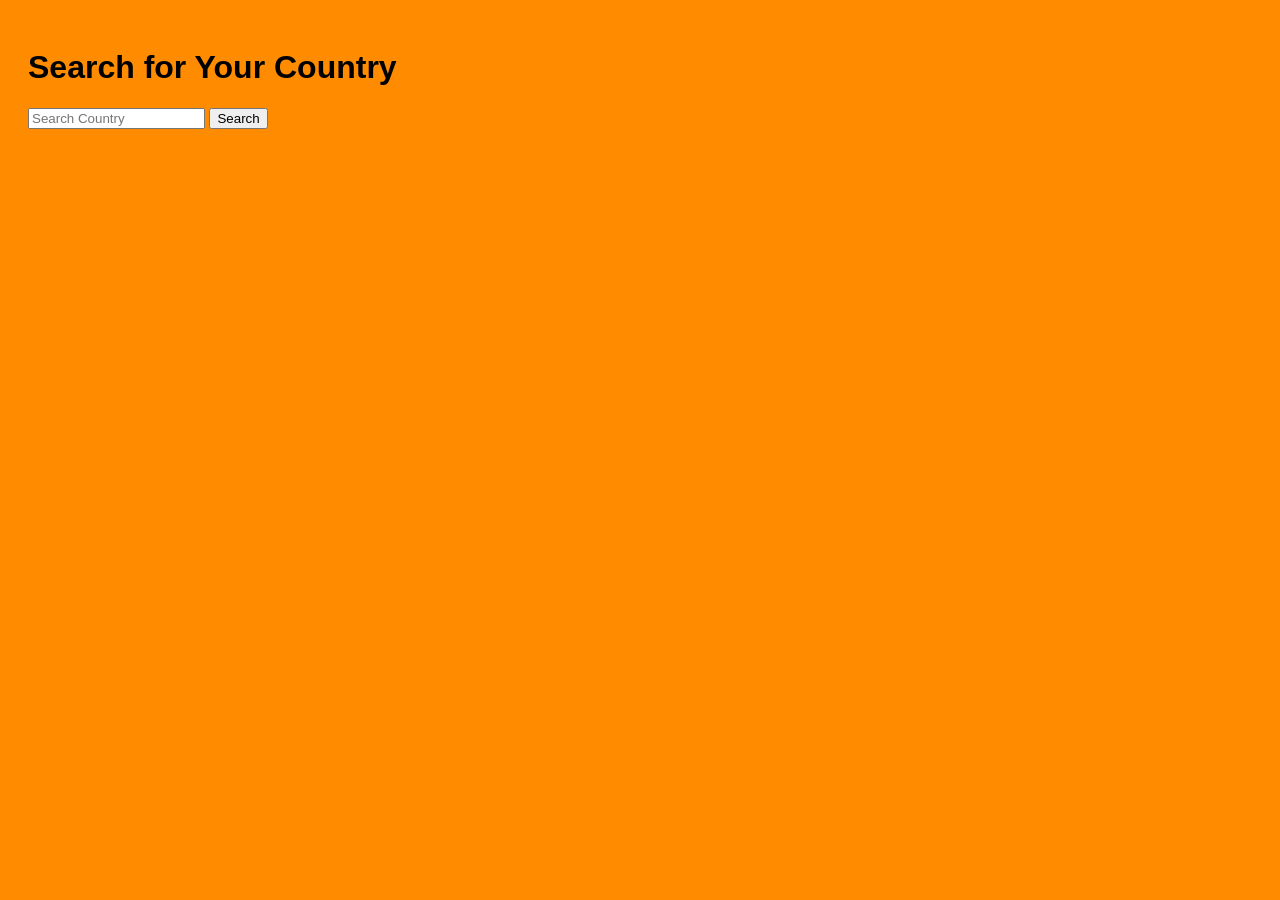
<file: Day 12/index.html>
<!DOCTYPE html>
<html>

<head>
  <meta charset="UTF-8">
  <meta name="viewport" content="width=device-width, initial-scale=1">
  <title>Country Search</title>
  <link rel="stylesheet" href="style.css">
</head>

<body>
  <h1>Search for Your Country </h1>
  <input id="Search" placeholder="Search Country">
  <button onclick="SearchCountry()">Search</button>
  <div id="results"></div>
  
  <script src="script7.js"></script>
</body>

</html>
</file>
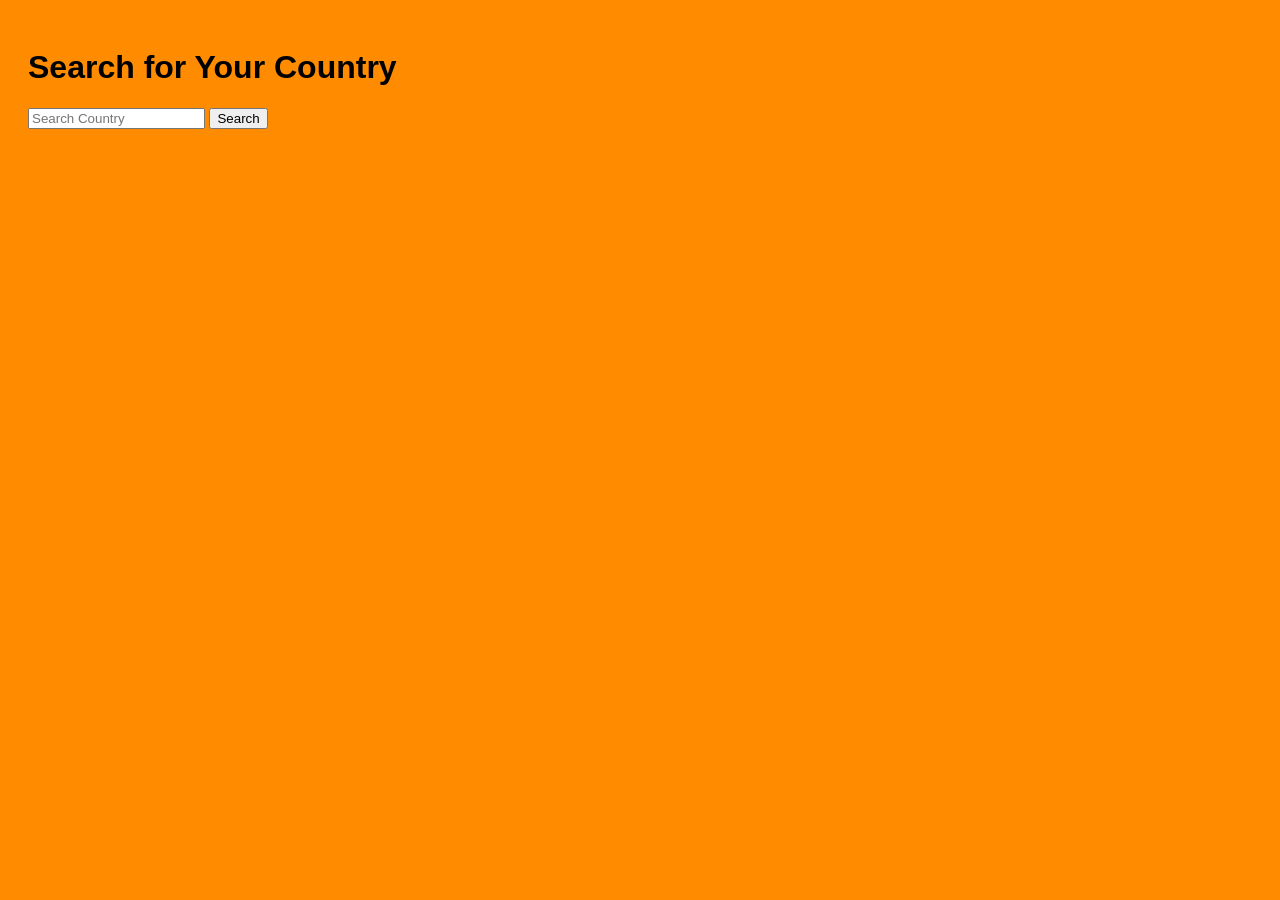
<file: Day 13/index.html>
<!DOCTYPE html>
<html>

<head>
  <meta charset="UTF-8">
  <meta name="viewport" content="width=device-width, initial-scale=1">
  <title>Country Search</title>
  <link rel="stylesheet" href="style.css">
</head>

<body>
  <h1>Search for Your Country </h1>
  <input id="Search" placeholder="Search Country">
  <button onclick="SearchCountry()">Search</button>
  <div id="results"></div>
  
  <script src="script8.js"></script>
</body>

</html>
</file>
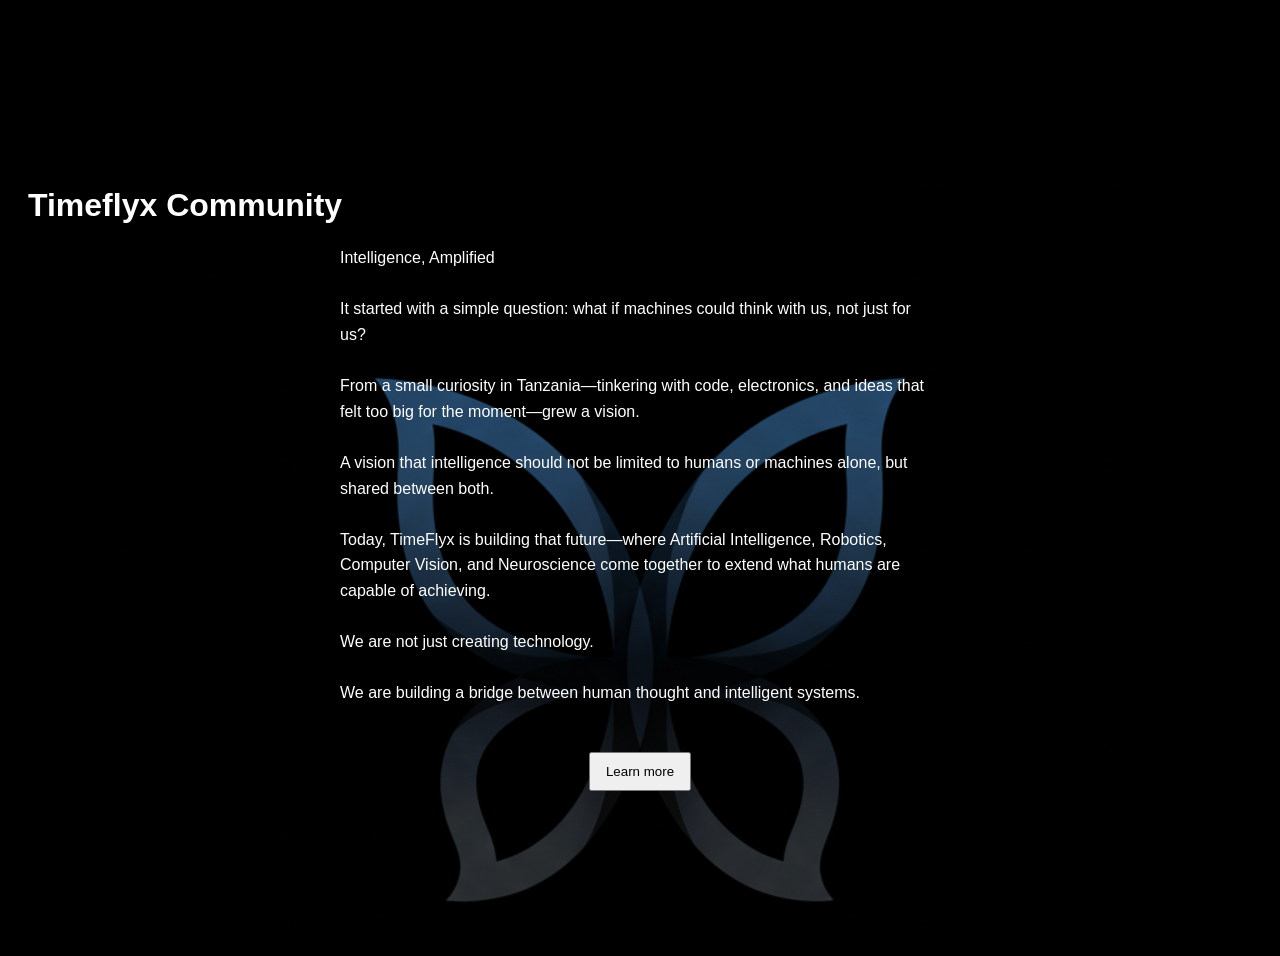
<file: Day 14/index.html>
<! --TIMEFLYX LANDING PAGE
1. HEADING : Talking about the timeflyx Community
2. SUBHEADING : Describing the timeflyx Community
3.BUTTON: fOR JOINING THE COMMUNITY signing up or signing in
4. CONTACTS -- >

<!DOCTYPE html>
<html lang="en">
    <head>
    <title>Timeflyx Home page</title>
    <link rel="stylesheet" href="style.css">
    <meta name="viewport" content="width=device-width, initial-scale=1.0">
</head>
    <body>
        <h1>Timeflyx Community</h1>
        <p>Intelligence, Amplified<br><br>
        
        It started with a simple question: what if machines could think with us, not just for us?<br><br>
        
        From a small curiosity in Tanzania—tinkering with code, electronics, and ideas that felt too big for the moment—grew a vision.<br><br>
        
        A vision that intelligence should not be limited to humans or machines alone, but shared between both.<br><br>
        
        Today, TimeFlyx is building that future—where Artificial Intelligence, Robotics, Computer Vision, and Neuroscience come together to extend what humans are capable of achieving.<br><br>
        
        We are not just creating technology.<br><br>
        
        We are building a bridge between human thought and intelligent systems.<br><br>
    </p>
    
    <button onclick="showMore()">Learn more</button>
    <div id="aboutSection">
        <h2>About Timeflyx</h2>
        <p>
        TimeFlyx is building intelligent systems that combine<br><br>
        Artificial Intelligence, Robotics, Computer Vision,<br><br>
        and Neuroscience to extend human capability.<br><br>
        </p>
    </div>
    <script src="script9.js"></script>
    </body>
</html>
</file>
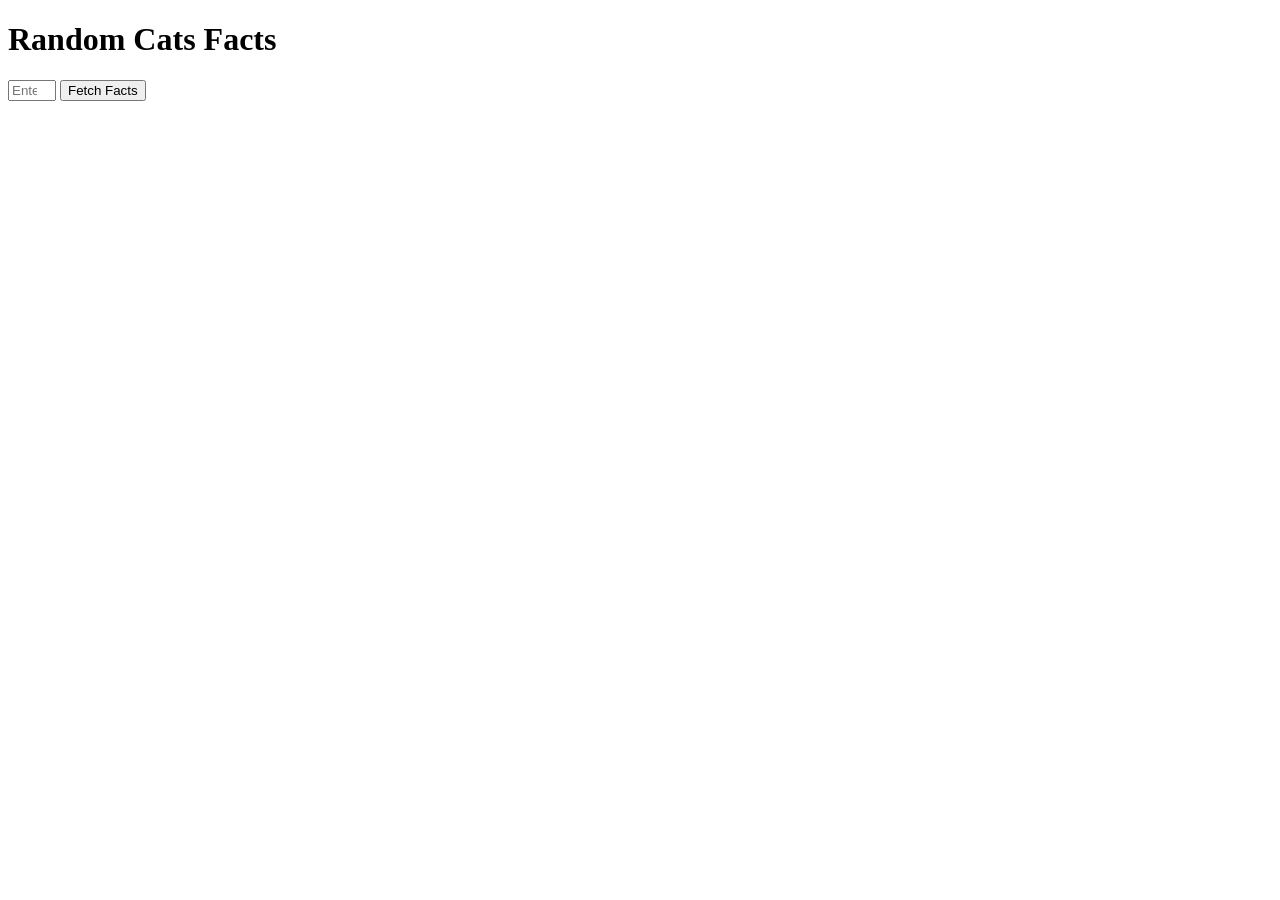
<file: Day10/index.html>
<!DOCTYPE html>
<html lang="en">
<head>
    <meta charset="UTF-8">
    <meta name="viewport" content="width=device-width, initial-scale=1.0">
    <title>Day 10</title>
</head>
<body>
    <h1>Random Cats Facts</h1>

    <input id="numFacts" type="number" placeholder="Enter number of Cat Facts you want" min="0" max="10">
    <button id="fetchFacts" onclick="FetchCatFacts()">Fetch Facts</button>
    <ul id="catFacts"></ul>
    
    <script src="script5.js"></script>
</body>
</html>
</file>
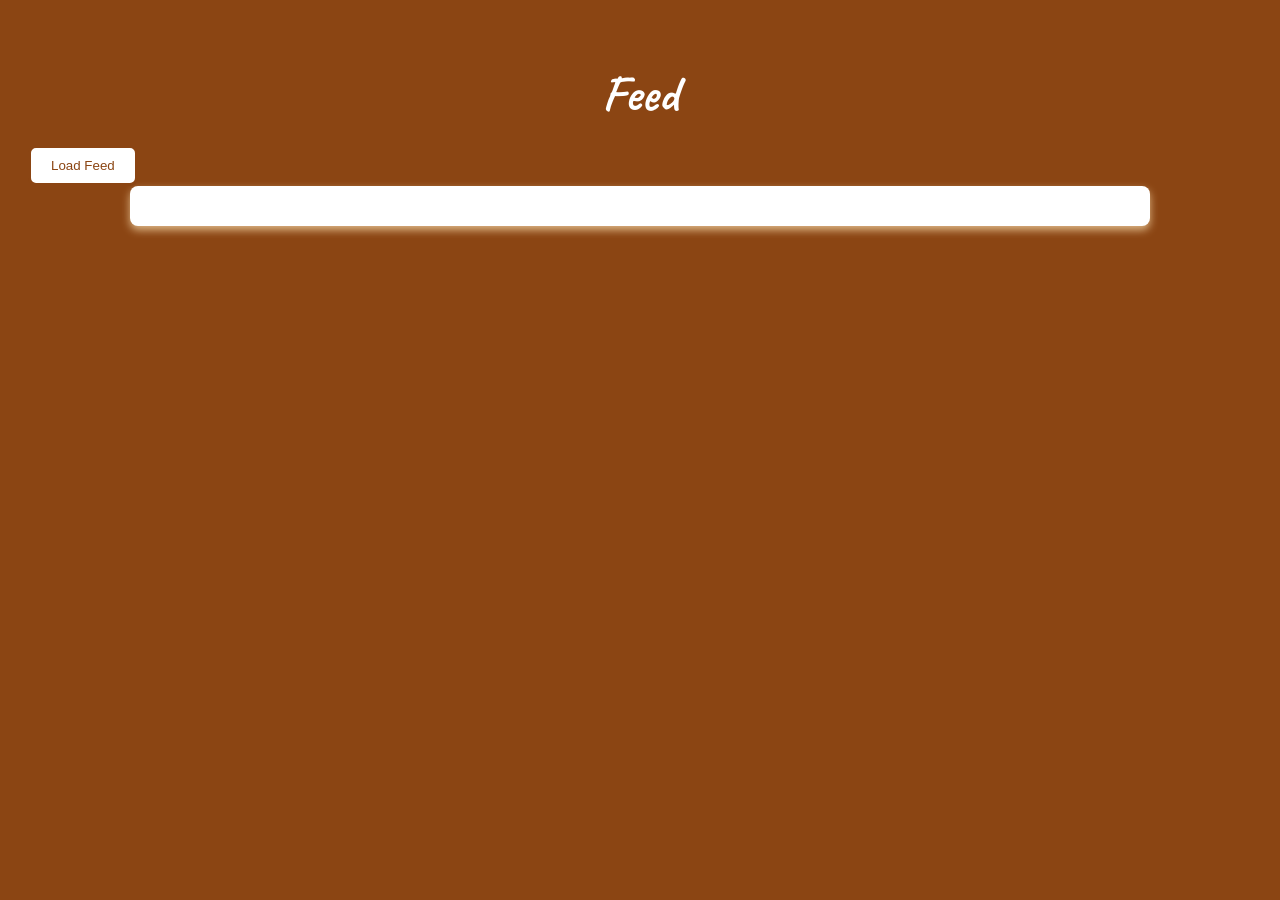
<file: Day11/index.html>
<!DOCTYPE html>
<html>
<head>
    <title>Day 11</title>
    <link rel="stylesheet" href="style.css">
    <link href="https://fonts.googleapis.com/css2?family=Caveat&display=swap" rel="stylesheet">    
</head>
<body>
    <h1>Feed </h1>
    
    <button class="loadFeed" onclick="loadFeed()">Load Feed</button>
    
    <div id="feed" class="feed"></div>
    
    <script src="script6.js"></script>
</body>
</html>
</file>
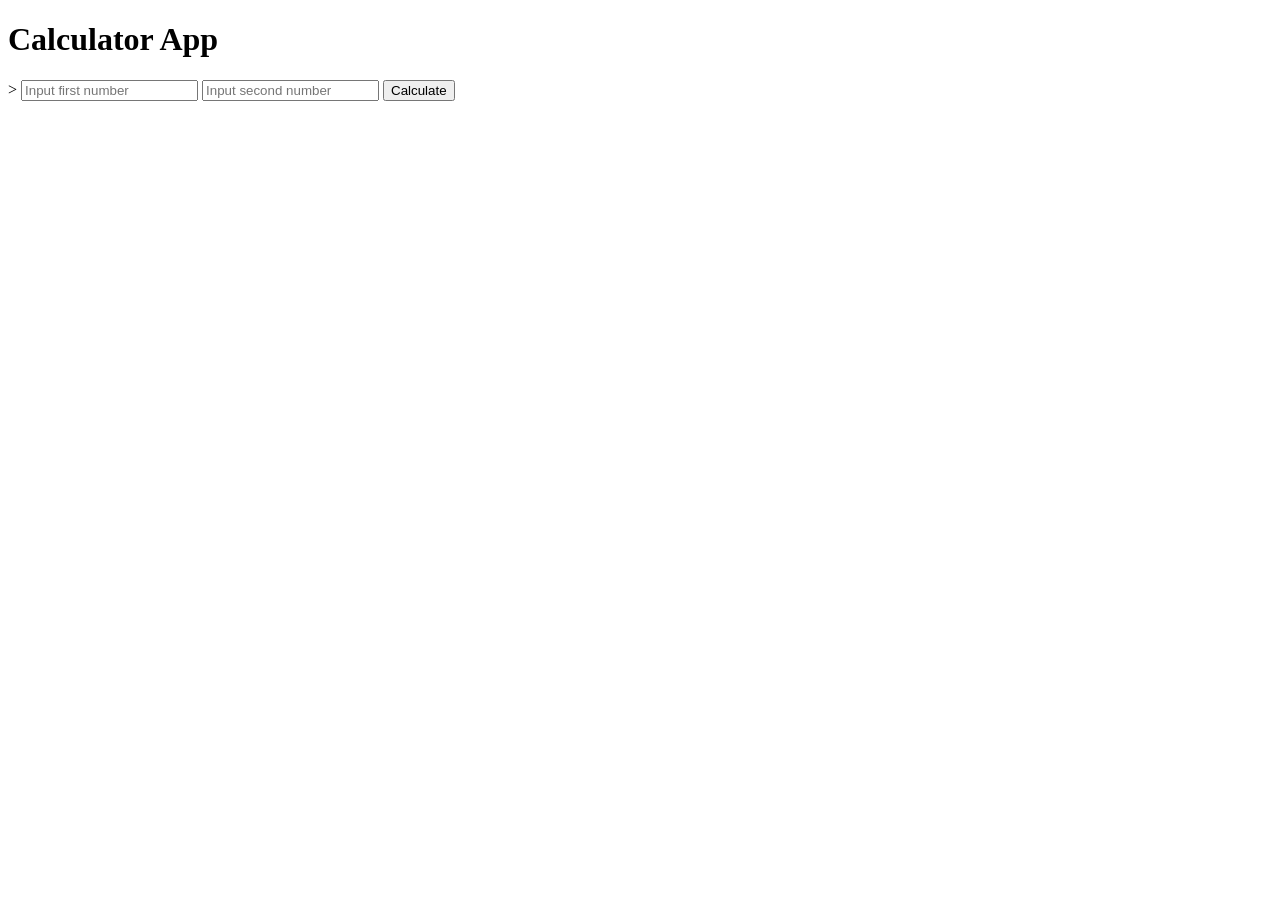
<file: Day5/index.html>
<!DOCTYPE html><html>
    <title>Day5</title>
    <h1>Calculator App</h1>
    >
        <input id="num1" placeholder="Input first number">
        <input id="num2" placeholder="Input second number">    
            
        <button onclick="calculate()">Calculate</button>
        
        <p id="result"></p>
        
        <script src="script.js"></script>
    </body>
</html>
</file>
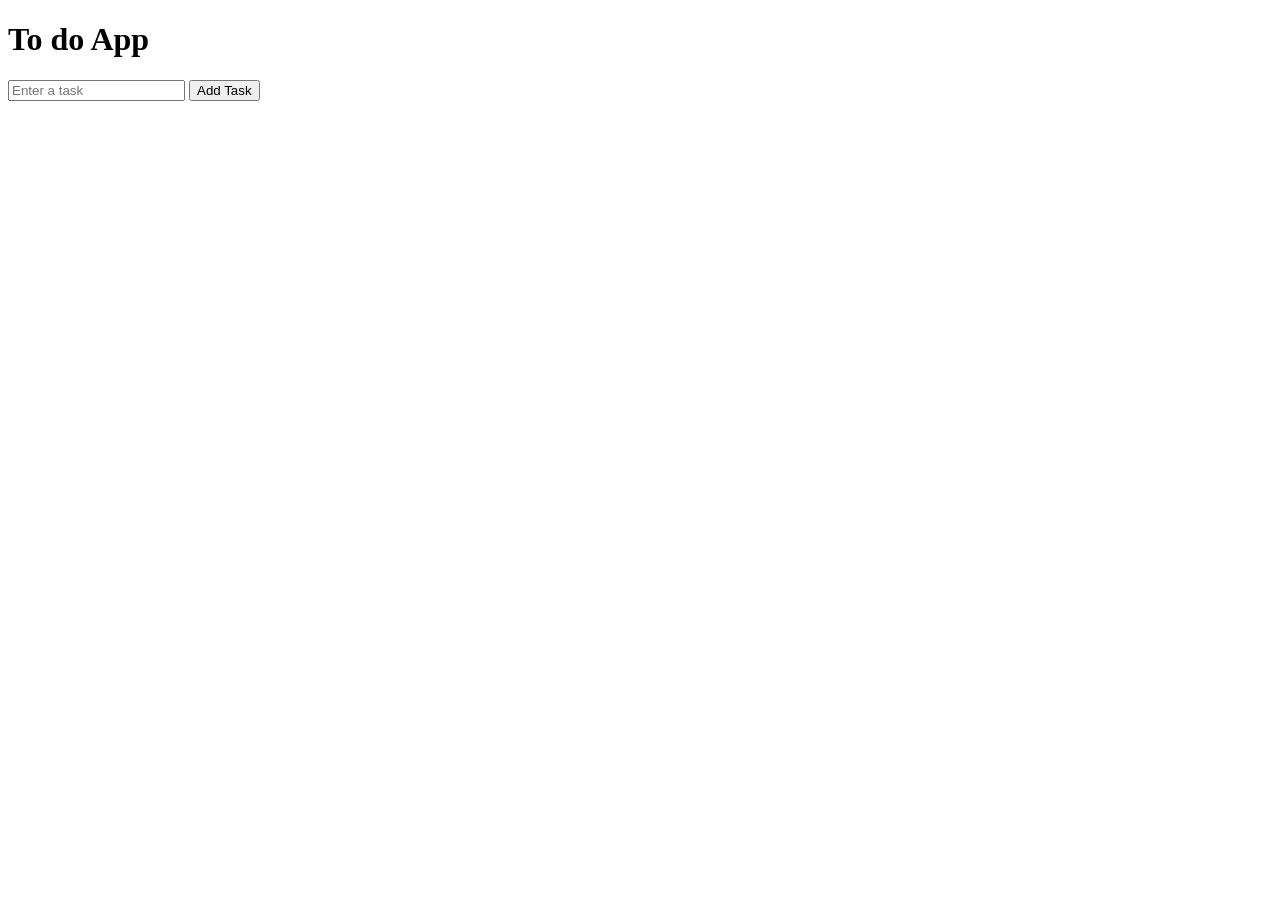
<file: Day6/index.html>
<!DOCTYPE html>
<html>
  <head>
    <title>Day6</title>
  </head>
  <body>
    <h1>To do App</h1>
    
    <input id="taskInput" type="text" placeholder="Enter a task" />
    <button onclick="addTask()">Add Task</button>
    
    <ul id="taskList"></ul>
    <script src="script2.js"></script>
  </body>
</html>
</file>
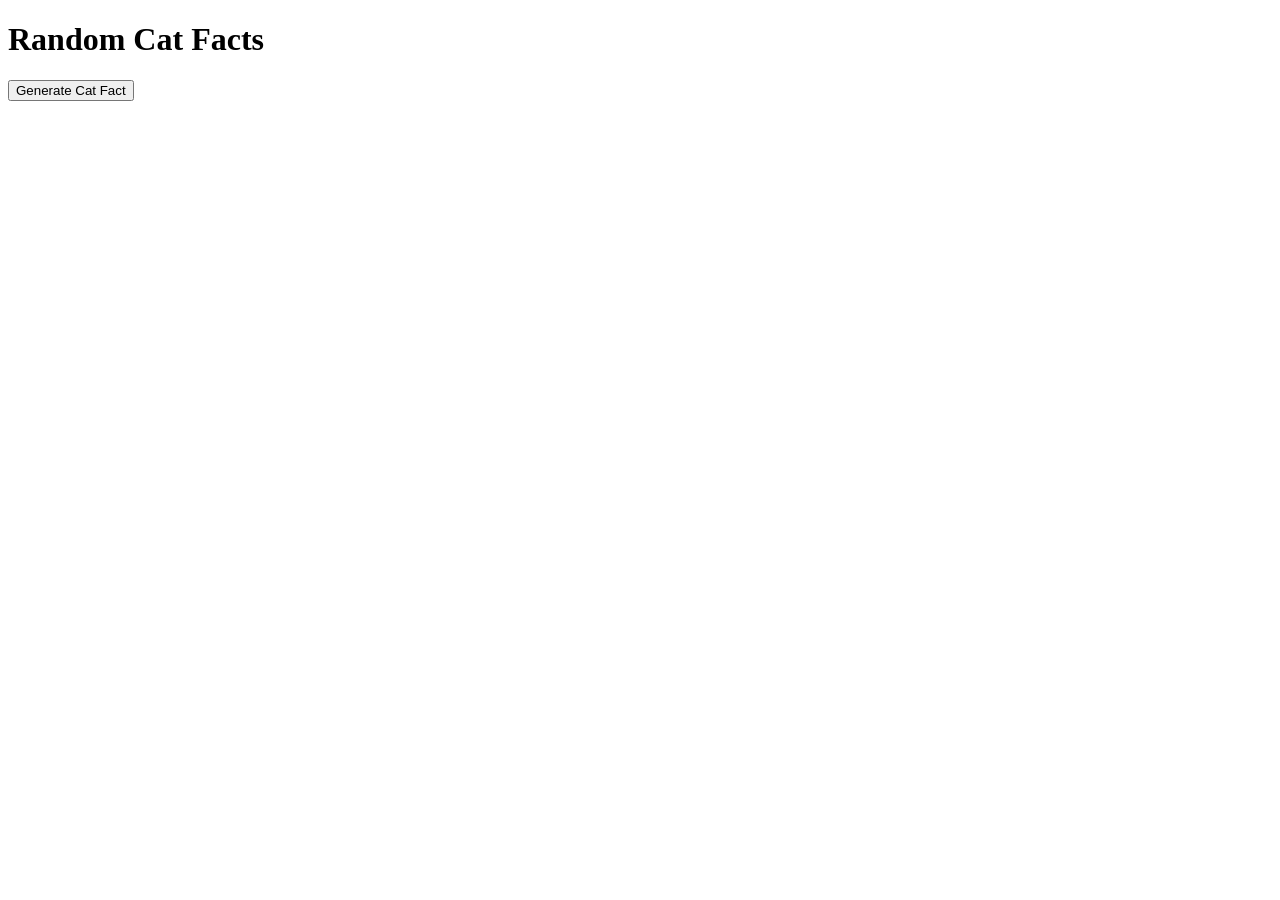
<file: day8/index.html>
<!DOCTYPE html><html>
    <head>
        <title>
            Day 8
        </title>
    </head>
    <body>
        <h1>
            Random Cat Facts
        </h1>
        
        <button onclick="RandomFact()">Generate Cat Fact</button>
        
        <p id="response"></p>
        
        <script src ="script3.js"></script>
    </body>
</html>
</file>
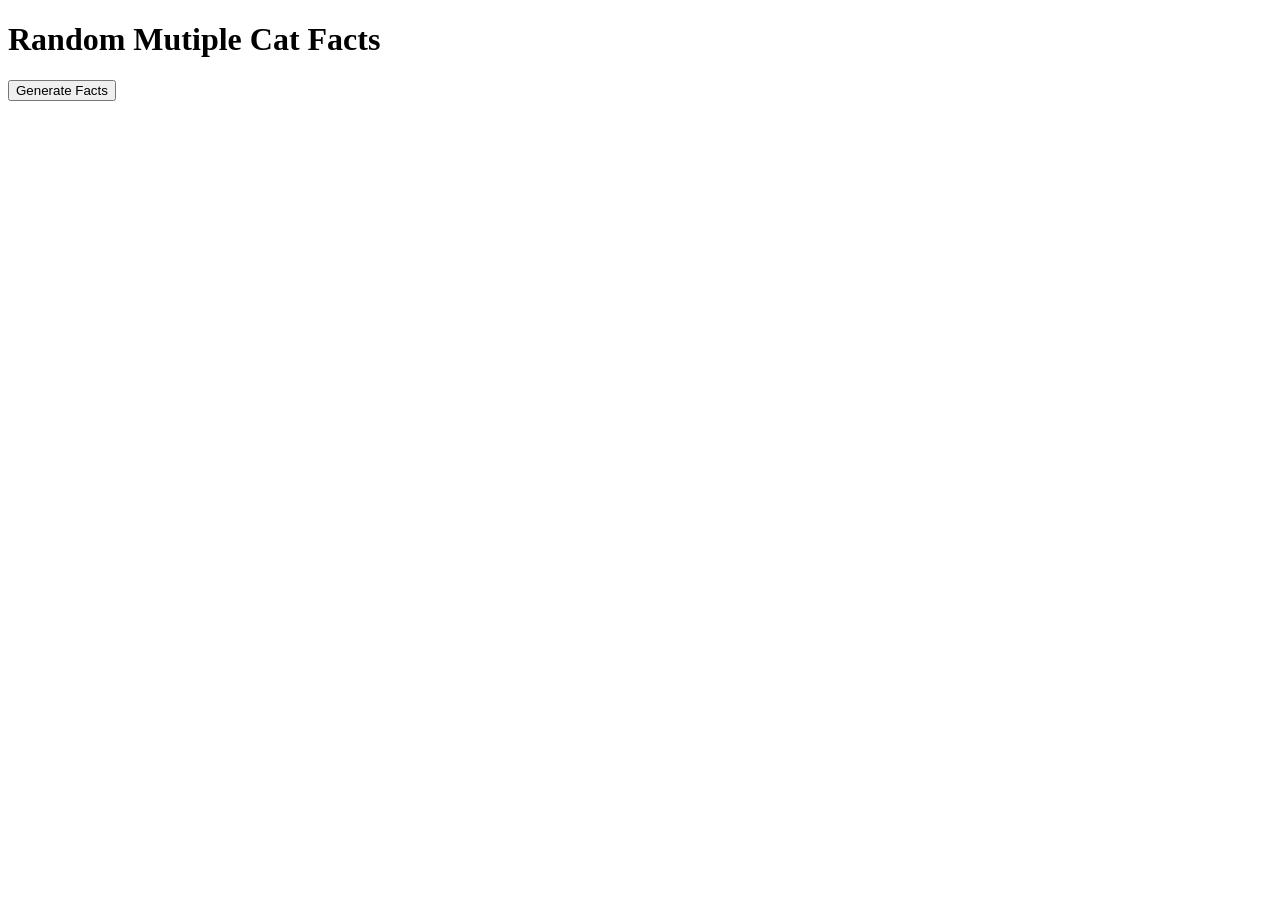
<file: Day9/index.html>
<!DOCTYPE html>
<html>
    <head>
        <title>
            Day 9
        </title>
    </head>
    <body>
        <h1>
            Random Mutiple Cat Facts
        </h1>
        
        <button onclick="GenerateFacts()">Generate Facts</button>
        
        <ul id="catFactList"></ul>
        
        <script src="script4.js"></script>
    </body>
    
</html>
</file>
<file: Day 12/style.css>
body{
  font-family: sans-serif;
  padding: 20px;
  background: darkorange;
}

#results div{
  background: white;
  margin-top: 10px;
  padding:10px;
  border-radius: 8px;
}
</file>
<file: Day 13/style.css>
body{
  font-family: sans-serif;
  padding: 20px;
  background: darkorange;
}

#results div{
  background: white;
  margin-top: 10px;
  padding:10px;
  border-radius: 8px;
}

.card {
  background: white;
  padding: 10px;
  margin-top: 10px;
  border-radius: 6px;
}
</file>
<file: Day 14/style.css>
body {
    font-family: Arial;
    text-align: centre;
    padding : 20px;
    background-image: url('Gemini_Generated_Image_p0vk2ap0vk2ap0vk.png');
    background-size: cover;
    background-color: centre;
    
    color: white;
    height: 100vh;
    display:flex;
    flex-direction: column;
    justify-content: center;
    
}

p {
    max-width:600px;
    margin: 0 auto;
    line-height: 1.6;
}

button {
    padding: 10px 15px;
    margin-top: 20px;
    cursor: pointer;
    align-self: center;
}

#aboutSection {
    display: none;
    padding:40px;
    background-color:rgb(29, 47, 48);
    margin-top: 20px;
}
</file>
<file: Day11/style.css>
body {
    background-color: saddlebrown;
    padding: 20px;
    font-family: 'Caveat', cursive;
}

button{
    background-color: white;
    color: saddlebrown;
    padding: 10px 20px;
    border: solid;
    cursor: pointer;
    border-radius: 8px;
    
}

.card{
    background-color: white;
    padding: 10px;
    margin-bottom: 8px;
    border-radius: 8px;
    box-shadow: 0px 4px 8px burlywood;
    
}

.feed{
    width: 80%;
    margin: 0 auto;
    padding: 20px;
    background-color: white;
    border-radius: 8px;
    box-shadow: 0px 4px 8px burlywood;
}

.card-title{
    color: saddlebrown;
    font-size: 36px;
    margin-bottom: 8px;
}

.card-content{
    color:#555;
    font-size: 30px;
    line-height: 1.6;
    margin-bottom: 12px;
}

.likeBtn{
    background-color: white;
    color: saddlebrown;
    border: solid;
    padding: 5px 10px;
    border-radius: 4px;
    cursor: pointer;
}
.infoBtn{
    background-color: white;
    color: saddlebrown;
    border: solid;
    padding: 5px 10px;
    border-radius: 4px;
    cursor: pointer;
}
.likeBtn:hover {
    background-color: saddlebrown;
    color: white;
}.infoBtn:hover {
    background-color: saddlebrown;
    color: white;
}

.loadFeed {
    background-color: white;
    color: saddlebrown;
    border: solid;
    padding: 10px 20px;
    border-radius: 8px;
    cursor: pointer;
}

.loadFeed:hover{
    background-color: saddlebrown;
    color: white;
}

h1 {
    color: white;
    text-align: center;
    font-size: 50px;
    margin-bottom: 20px;
}
</file>
